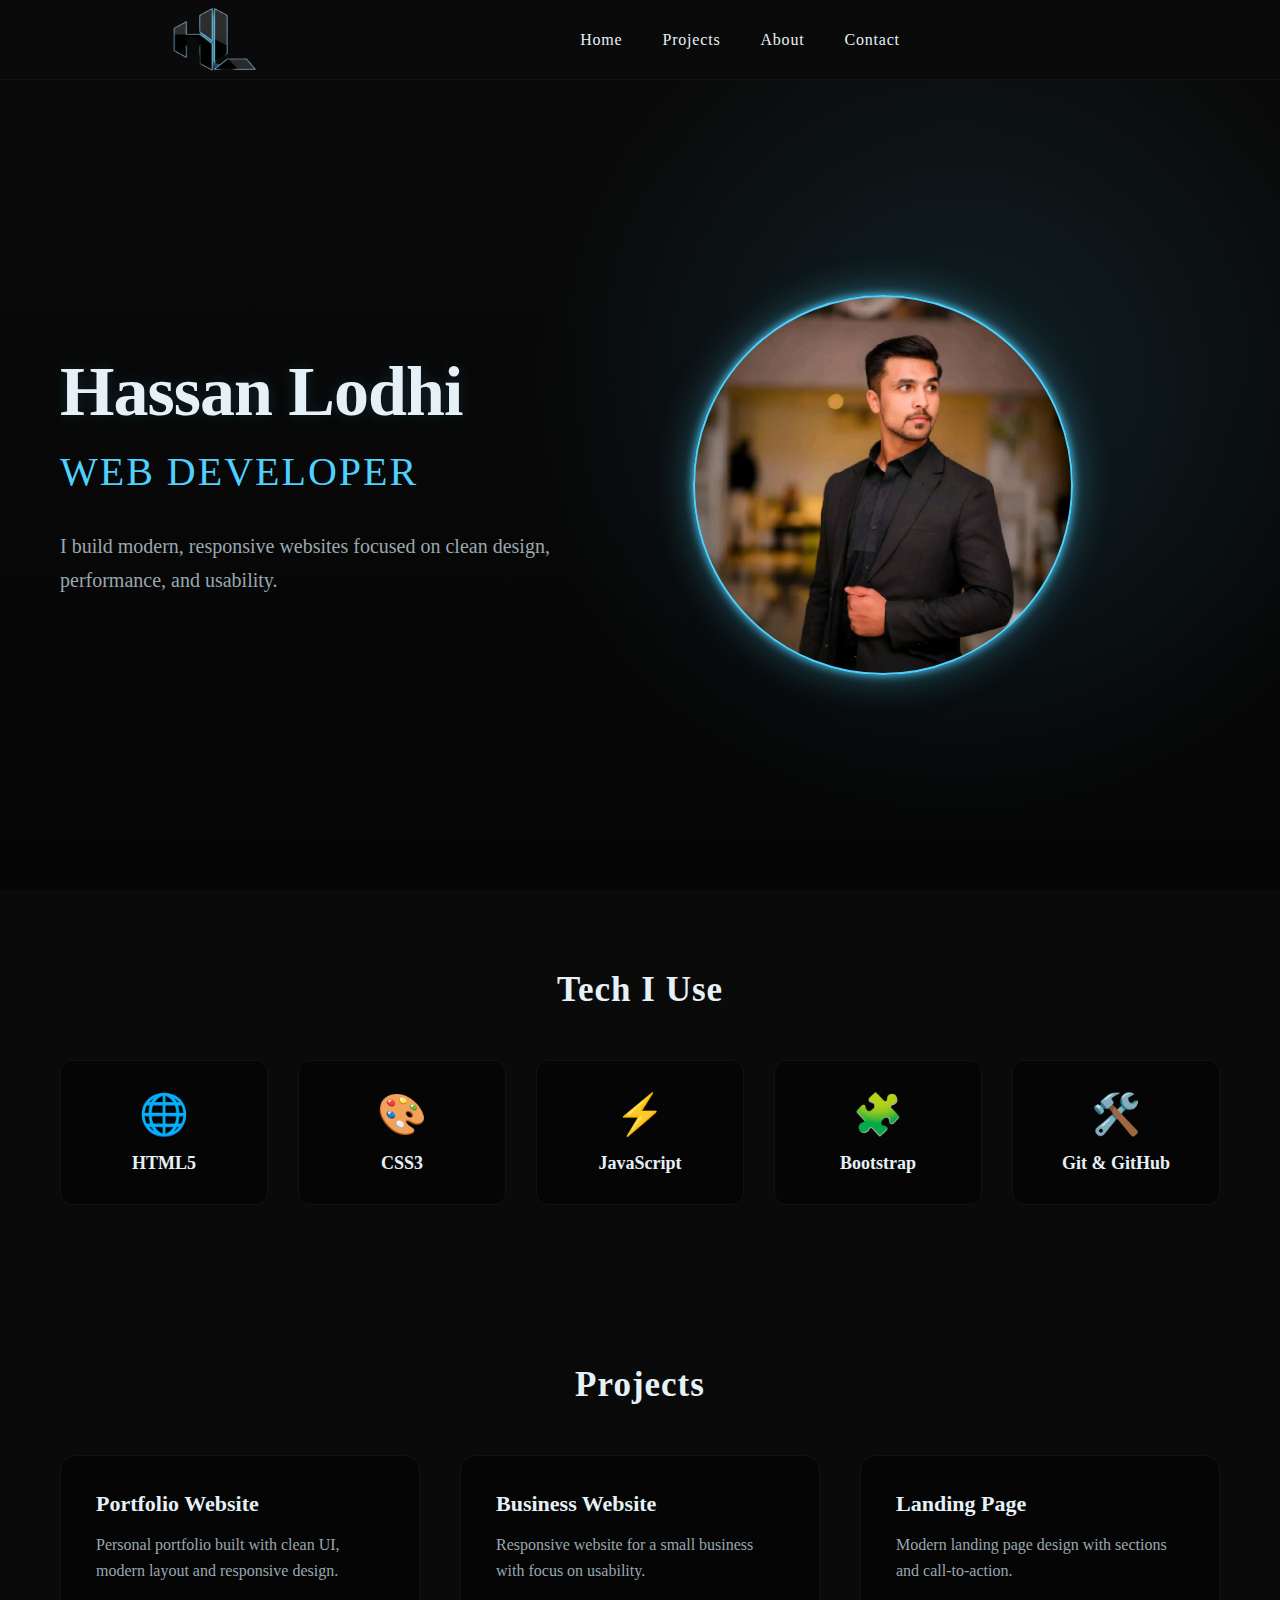
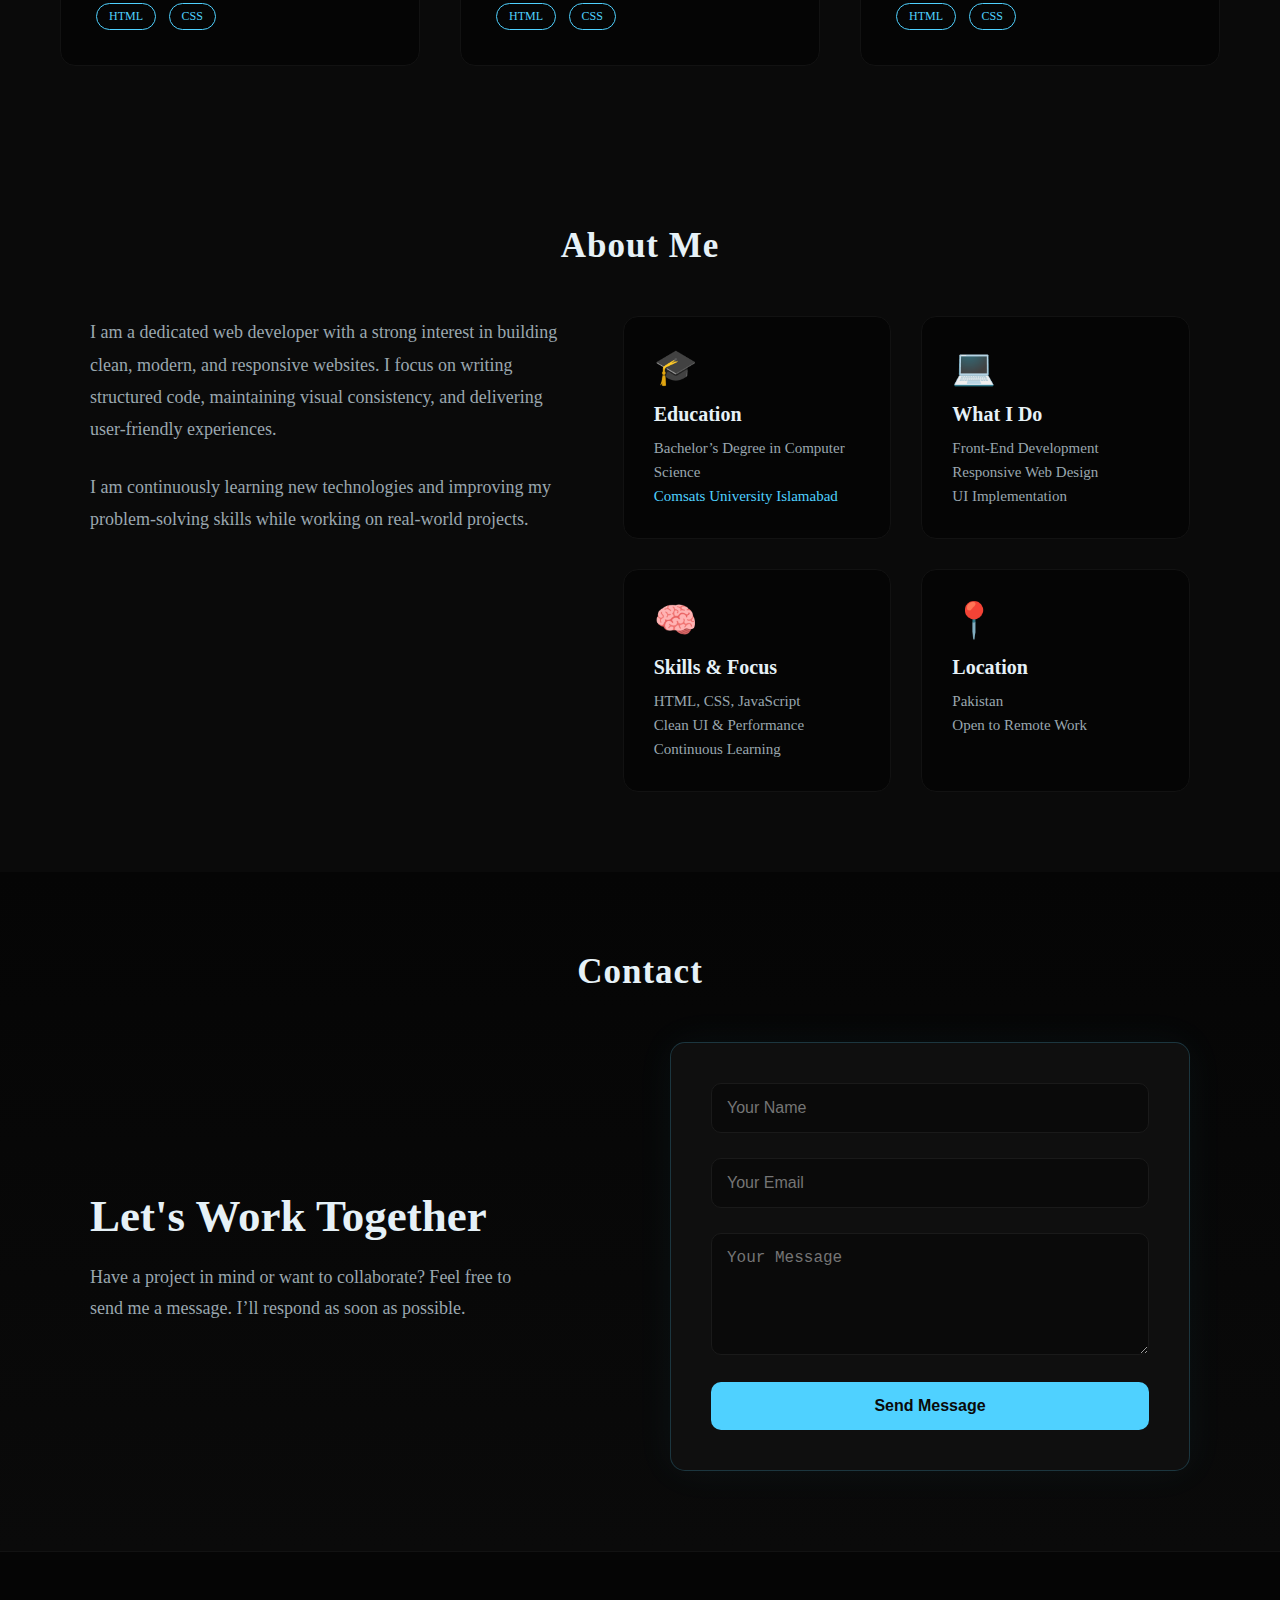
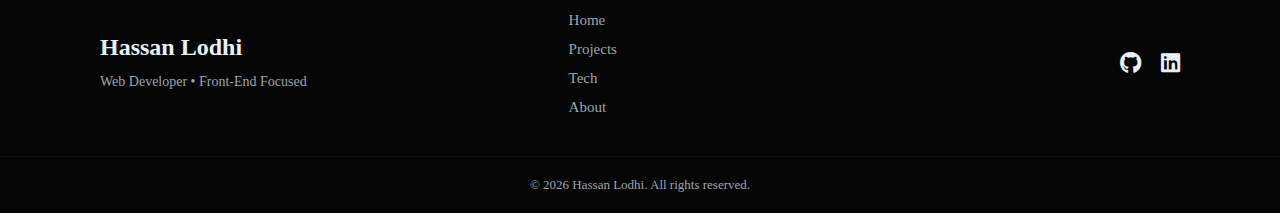
<file: index.html>
<!DOCTYPE html>
<html lang="en">
<head>
    <meta charset="UTF-8">
    <meta name="viewport" content="width=device-width, initial-scale=1.0">
    <link rel="stylesheet" href="portfolio.css">
    <link rel="stylesheet" href="https://cdnjs.cloudflare.com/ajax/libs/font-awesome/6.5.1/css/all.min.css"
/>
    <title>Document</title>
</head>
<body>
    <div class="navbar">
        <div class="logo"> <img src="./images/Adobe Express - file2.png" alt="Logo"></div>

        <ul class="nav-list">

          <li class="nav-item"><a href="#">Home</a></li>
          <li class="nav-item"><a href="#Projects">Projects</a></li>
          <li class="nav-item"><a href="#About">About</a></li>
          <li class="nav-item"><a href="#Contact">Contact</a></li>
        </ul>
    </div>

    <div class="hero">

        <div class="text">
            <div class="name"><h1>Hassan Lodhi</h1></div>
            <div class="role"><h2>Web Developer</h2></div>
            <div class="desc"><p>I build modern, responsive websites focused on clean design, performance, and usability.</p></div>
            <div class="buttons"></div>
        </div>
        <div class="image">

        </div>
    </div>
    
<section class="tech">
    <h2 class="section-title">Tech I Use</h2>

    <div class="tech-grid">
        <div class="tech-card">
            <span class="tech-icon">🌐</span>
            <h3>HTML5</h3>
        </div>
        <div class="tech-card">
            <span class="tech-icon">🎨</span>
            <h3>CSS3</h3>
        </div>
        <div class="tech-card">
            <span class="tech-icon">⚡</span>
            <h3>JavaScript</h3>
        </div>
        <div class="tech-card">
            <span class="tech-icon">🧩</span>
            <h3>Bootstrap</h3>
        </div>
        <div class="tech-card">
            <span class="tech-icon">🛠️</span>
            <h3>Git & GitHub</h3>
        </div>
    </div>
</section>


<section class="projects" id="Projects">
    <h2 class="section-title">Projects</h2>

    <div class="project-grid">
        <div class="project-card">
            <h3>Portfolio Website</h3>
            <p>Personal portfolio built with clean UI, modern layout and responsive design.</p>
            <span class="tag">HTML</span>
            <span class="tag">CSS</span>
        </div>

        <div class="project-card">
            <h3>Business Website</h3>
            <p>Responsive website for a small business with focus on usability.</p>
            <span class="tag">HTML</span>
            <span class="tag">CSS</span>
        </div>

        <div class="project-card">
            <h3>Landing Page</h3>
            <p>Modern landing page design with sections and call-to-action.</p>
            <span class="tag">HTML</span>
            <span class="tag">CSS</span>
        </div>
    </div>
</section>

<section class="about" id="About">
    <h2 class="section-title">About Me</h2>

    <div class="about-container">

        <div class="about-text">
            <p>
                I am a dedicated web developer with a strong interest in building
                clean, modern, and responsive websites. I focus on writing
                structured code, maintaining visual consistency, and delivering
                user-friendly experiences.
            </p>

            <p>
                I am continuously learning new technologies and improving my
                problem-solving skills while working on real-world projects.
            </p>
        </div>

        <div class="about-details">

            <div class="detail-card">
                <span class="detail-icon">🎓</span>
                <h3>Education</h3>
                <p>
                    Bachelor’s Degree in Computer Science <br>
                    <span>Comsats University Islamabad</span>
                </p>
            </div>

            <div class="detail-card">
                <span class="detail-icon">💻</span>
                <h3>What I Do</h3>
                <p>
                    Front-End Development <br>
                    Responsive Web Design <br>
                    UI Implementation
                </p>
            </div>

            <div class="detail-card">
                <span class="detail-icon">🧠</span>
                <h3>Skills & Focus</h3>
                <p>
                    HTML, CSS, JavaScript <br>
                    Clean UI & Performance <br>
                    Continuous Learning
                </p>
            </div>

            <div class="detail-card">
                <span class="detail-icon">📍</span>
                <h3>Location</h3>
                <p>
                    Pakistan <br>
                    Open to Remote Work
                </p>
            </div>

        </div>
    </div>
</section>

<section class="contact" id="Contact">
    <h2 class="section-title">Contact</h2>
    <div class="contact-container">
        
        <div class="contact-text">
            <h2>Let's Work Together</h2>
            <p>
                Have a project in mind or want to collaborate? 
                Feel free to send me a message. I’ll respond as soon as possible.
            </p>
        </div>

        <form class="contact-form">
            <div class="input-group">
                <input type="text" placeholder="Your Name" required>
            </div>

            <div class="input-group">
                <input type="email" placeholder="Your Email" required>
            </div>

            <div class="input-group">
                <textarea placeholder="Your Message" rows="5" required></textarea>
            </div>

            <button type="submit" class="contact-btn">Send Message</button>
        </form>

    </div>
</section>
<footer class="footer">
    <div class="footer-container">

        <div class="footer-brand">
            <h3>Hassan Lodhi</h3>
            <p>Web Developer • Front-End Focused</p>
        </div>

        <ul class="footer-links">
            <li><a href="#home">Home</a></li>
            <li><a href="#projects">Projects</a></li>
            <li><a href="#tech">Tech</a></li>
            <li><a href="#about">About</a></li>
        </ul>

       <div class="footer-social">
    <a href="https://github.com/HassanLodhi611" >
        <i class="fa-brands fa-github"></i>
    </a>
    <a href="https://www.linkedin.com/in/hassan-lodhi-2a93b9327/"  >
        <i class="fa-brands fa-linkedin"></i>
    </a>
</div>

    </div>

    <div class="footer-bottom">
        <p>© 2026 Hassan Lodhi. All rights reserved.</p>
    </div>
</footer>


</body>
</html>
</file>
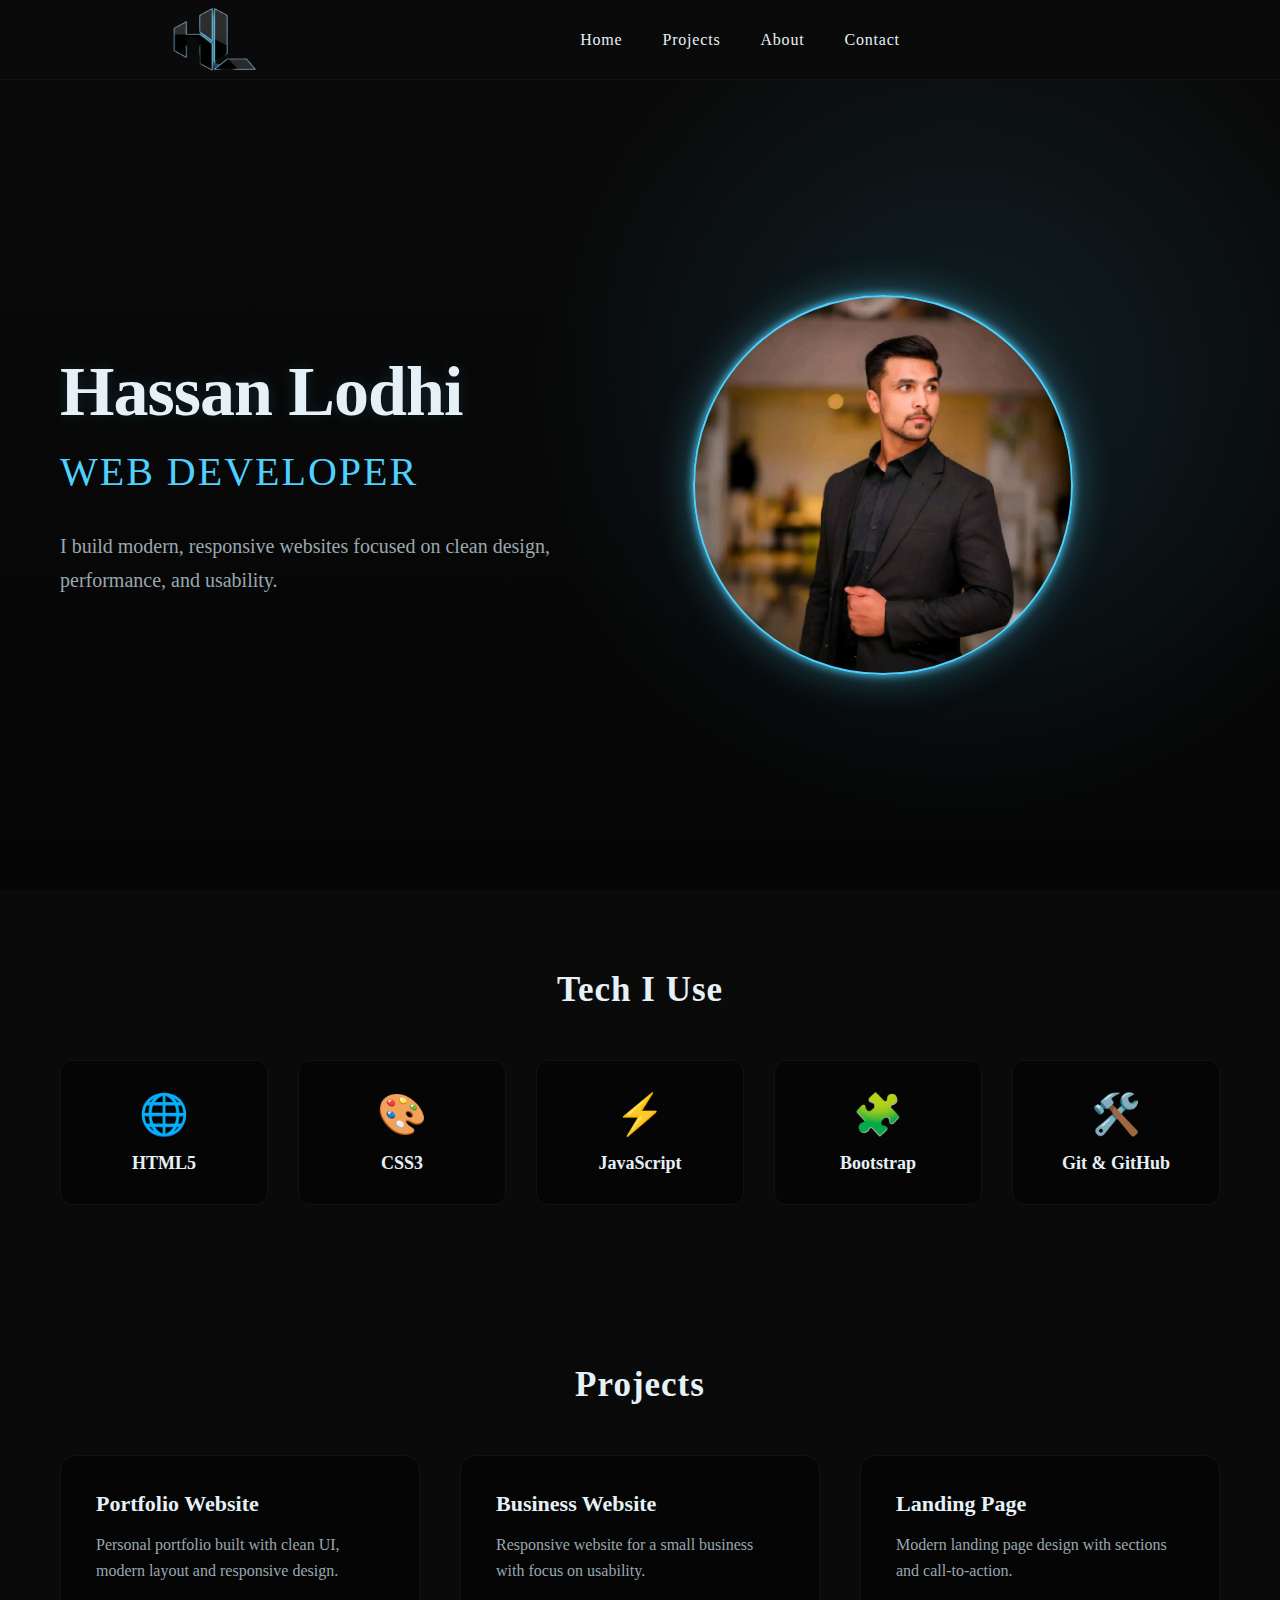
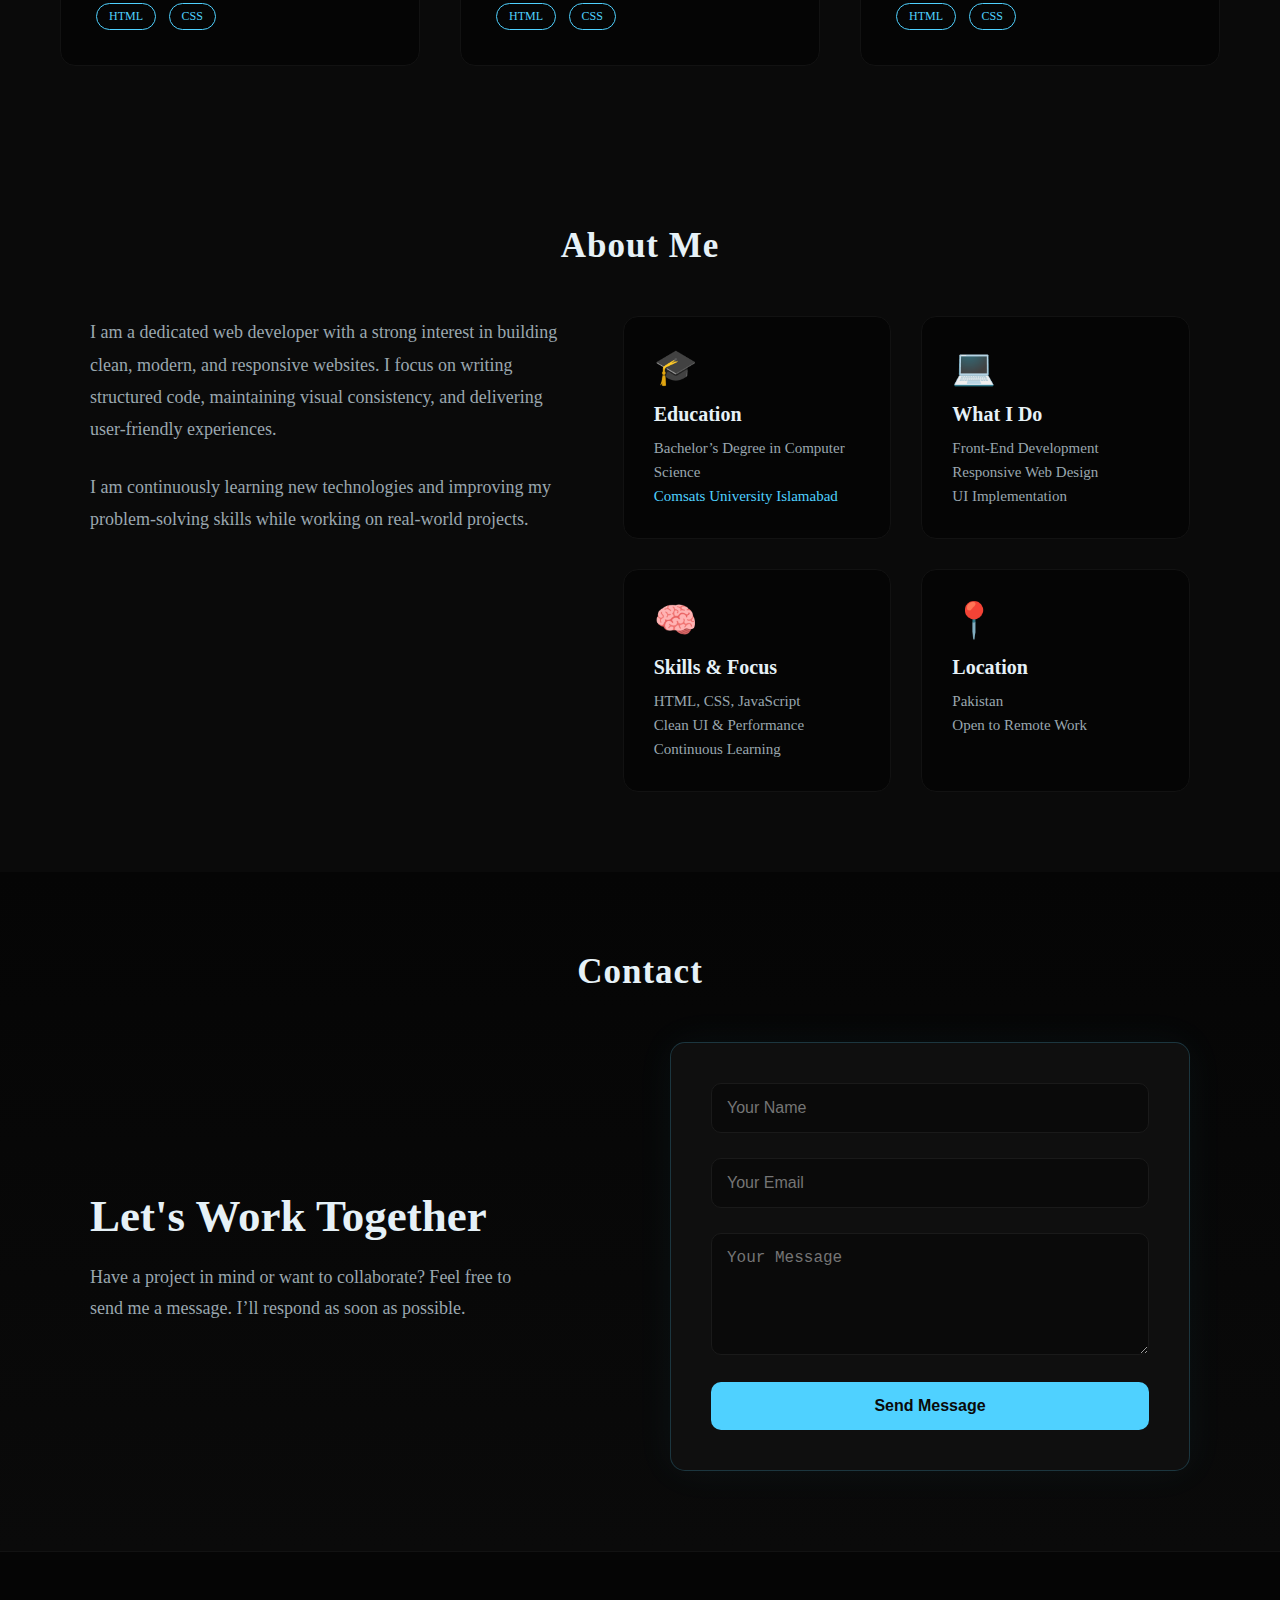
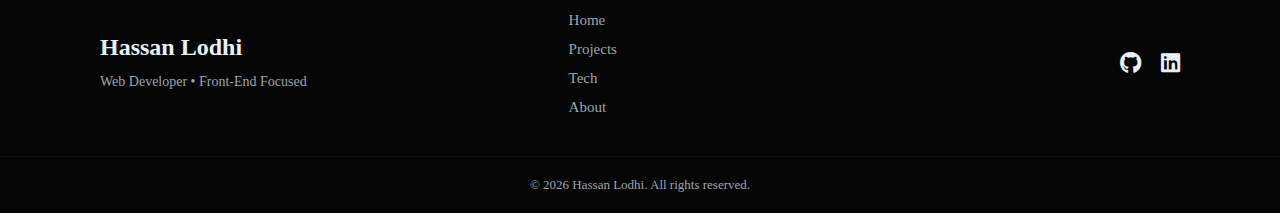
<file: portfolio.html>
<!DOCTYPE html>
<html lang="en">
<head>
    <meta charset="UTF-8">
    <meta name="viewport" content="width=device-width, initial-scale=1.0">
    <link rel="stylesheet" href="portfolio.css">
    <link rel="stylesheet" href="https://cdnjs.cloudflare.com/ajax/libs/font-awesome/6.5.1/css/all.min.css"
/>
    <title>Document</title>
</head>
<body>
    <div class="navbar">
        <div class="logo"> <img src="./images/Adobe Express - file2.png" alt="Logo"></div>

        <ul class="nav-list">

          <li class="nav-item"><a href="portfolio.html">Home</a></li>
          <li class="nav-item"><a href="#Projects">Projects</a></li>
          <li class="nav-item"><a href="#About">About</a></li>
          <li class="nav-item"><a href="#Contact">Contact</a></li>
        </ul>
    </div>

    <div class="hero">

        <div class="text">
            <div class="name"><h1>Hassan Lodhi</h1></div>
            <div class="role"><h2>Web Developer</h2></div>
            <div class="desc"><p>I build modern, responsive websites focused on clean design, performance, and usability.</p></div>
            <div class="buttons"></div>
        </div>
        <div class="image">

        </div>
    </div>
    
<section class="tech">
    <h2 class="section-title">Tech I Use</h2>

    <div class="tech-grid">
        <div class="tech-card">
            <span class="tech-icon">🌐</span>
            <h3>HTML5</h3>
        </div>
        <div class="tech-card">
            <span class="tech-icon">🎨</span>
            <h3>CSS3</h3>
        </div>
        <div class="tech-card">
            <span class="tech-icon">⚡</span>
            <h3>JavaScript</h3>
        </div>
        <div class="tech-card">
            <span class="tech-icon">🧩</span>
            <h3>Bootstrap</h3>
        </div>
        <div class="tech-card">
            <span class="tech-icon">🛠️</span>
            <h3>Git & GitHub</h3>
        </div>
    </div>
</section>


<section class="projects" id="Projects">
    <h2 class="section-title">Projects</h2>

    <div class="project-grid">
        <div class="project-card">
            <h3>Portfolio Website</h3>
            <p>Personal portfolio built with clean UI, modern layout and responsive design.</p>
            <span class="tag">HTML</span>
            <span class="tag">CSS</span>
        </div>

        <div class="project-card">
            <h3>Business Website</h3>
            <p>Responsive website for a small business with focus on usability.</p>
            <span class="tag">HTML</span>
            <span class="tag">CSS</span>
        </div>

        <div class="project-card">
            <h3>Landing Page</h3>
            <p>Modern landing page design with sections and call-to-action.</p>
            <span class="tag">HTML</span>
            <span class="tag">CSS</span>
        </div>
    </div>
</section>

<section class="about" id="About">
    <h2 class="section-title">About Me</h2>

    <div class="about-container">

        <div class="about-text">
            <p>
                I am a dedicated web developer with a strong interest in building
                clean, modern, and responsive websites. I focus on writing
                structured code, maintaining visual consistency, and delivering
                user-friendly experiences.
            </p>

            <p>
                I am continuously learning new technologies and improving my
                problem-solving skills while working on real-world projects.
            </p>
        </div>

        <div class="about-details">

            <div class="detail-card">
                <span class="detail-icon">🎓</span>
                <h3>Education</h3>
                <p>
                    Bachelor’s Degree in Computer Science <br>
                    <span>Comsats University Islamabad</span>
                </p>
            </div>

            <div class="detail-card">
                <span class="detail-icon">💻</span>
                <h3>What I Do</h3>
                <p>
                    Front-End Development <br>
                    Responsive Web Design <br>
                    UI Implementation
                </p>
            </div>

            <div class="detail-card">
                <span class="detail-icon">🧠</span>
                <h3>Skills & Focus</h3>
                <p>
                    HTML, CSS, JavaScript <br>
                    Clean UI & Performance <br>
                    Continuous Learning
                </p>
            </div>

            <div class="detail-card">
                <span class="detail-icon">📍</span>
                <h3>Location</h3>
                <p>
                    Pakistan <br>
                    Open to Remote Work
                </p>
            </div>

        </div>
    </div>
</section>

<section class="contact" id="Contact">
    <h2 class="section-title">Contact</h2>
    <div class="contact-container">
        
        <div class="contact-text">
            <h2>Let's Work Together</h2>
            <p>
                Have a project in mind or want to collaborate? 
                Feel free to send me a message. I’ll respond as soon as possible.
            </p>
        </div>

        <form class="contact-form">
            <div class="input-group">
                <input type="text" placeholder="Your Name" required>
            </div>

            <div class="input-group">
                <input type="email" placeholder="Your Email" required>
            </div>

            <div class="input-group">
                <textarea placeholder="Your Message" rows="5" required></textarea>
            </div>

            <button type="submit" class="contact-btn">Send Message</button>
        </form>

    </div>
</section>
<footer class="footer">
    <div class="footer-container">

        <div class="footer-brand">
            <h3>Hassan Lodhi</h3>
            <p>Web Developer • Front-End Focused</p>
        </div>

        <ul class="footer-links">
            <li><a href="#home">Home</a></li>
            <li><a href="#projects">Projects</a></li>
            <li><a href="#tech">Tech</a></li>
            <li><a href="#about">About</a></li>
        </ul>

       <div class="footer-social">
    <a href="https://github.com/HassanLodhi611" >
        <i class="fa-brands fa-github"></i>
    </a>
    <a href="https://www.linkedin.com/in/hassan-lodhi-2a93b9327/"  >
        <i class="fa-brands fa-linkedin"></i>
    </a>
</div>

    </div>

    <div class="footer-bottom">
        <p>© 2026 Hassan Lodhi. All rights reserved.</p>
    </div>
</footer>


</body>
</html>
</file>
<file: portfolio.css>
*{
margin: 0;
padding: 0;
box-sizing: border-box;
}

html{
    font-size: 62.5%;
}

.navbar {
    background-color: #0A0A0A;
    display: flex;
    align-items: center;
    padding: 0 6rem;
    height: 8rem;
    border-bottom: 1px solid #121212;
}

.logo{
    margin-left: 10rem;
}

.logo img{
    width: 10rem;
    height: 7rem;
}

.nav-list {
    display: flex;
    align-items: center;
    gap: 4rem;
    margin: auto;
}

.nav-item{
   list-style: none;
}

.nav-item a {
    color: #E6F1F7;
    text-decoration: none;
    font-size: 1.6rem;
    font-weight: 500;
    letter-spacing: 0.05em;
    transition: all 0.3s ease;
}

.nav-item a:hover{
    color: #4FD1FF;
    border-bottom: 1px solid #4FD1FF;
}


.hero {
    min-height: 90vh;
    display: grid;
    grid-template-columns: 1.2fr 1fr;
    align-items: center;
    padding: 0 6rem;

    background:
        radial-gradient(
            circle at 75% 40%,
            rgba(79, 209, 255, 0.12),
            transparent 40%
        ),
        linear-gradient(
            180deg,
            #0A0A0A 0%,
            #050505 100%
        );

    color: #4FD1FF;
}


.text {
    display: flex;
    flex-direction: column;
    gap: 2rem;
}

.name h1{
    font-size: 7rem;
    color:#E6F1F7;
    line-height: 1.1;
    letter-spacing: -1px;

    text-shadow: 0 0 15px rgba(79, 209, 255, 0.15);

    
}


.role h2{
    font-size:4rem;
    color: #4FD1FF;
    line-height: 1.1;
    font-weight: 500;
    letter-spacing: 2px;
    text-transform: uppercase;

    position: relative;

   
}

.desc p{
    font-size: 2rem;
    color: #9AA7AF;
    max-width: 50rem;
    line-height: 1.7;
    margin-top: 1.5rem;

}


.image {
    width: 38rem;
    height: 38rem;
    border-radius: 50%;
    background-image: url("./images/My-Pic.jpg");
    background-size: cover;
    background-position: center;
    border: 2px solid #4FD1FF;

    box-shadow: 
        0 0 10px #4FD1FF,
        0 0 40px rgba(79, 209, 255, 0.4);

    transition: all 0.4s ease;
}

.image:hover {
    transform: scale(1.05);
    box-shadow: 
        0 0 30px #4FD1FF,
        0 0 30px rgba(79, 209, 255, 0.7);
}

/* COMMON SECTION STYLES */
section {
    padding: 8rem 6rem;
    background-color: #0A0A0A;
}

.section-title {
    font-size: 3.5rem;
    color: #E6F1F7;
    margin-bottom: 5rem;
    text-align: center;
    letter-spacing: 1px;
}

/* TECH STACK */
.tech-grid {
    display: grid;
    grid-template-columns: repeat(auto-fit, minmax(18rem, 1fr));
    gap: 3rem;
}

.tech-card {
    background: #050505;
    border: 1px solid #121212;
    padding: 3rem;
    text-align: center;
    border-radius: 1.2rem;
    transition: all 0.3s ease;
}

.tech-card:hover {
    border-color: #4FD1FF;
    box-shadow: 0 0 15px rgba(79, 209, 255, 0.25);
}

.tech-icon {
    font-size: 4rem;
    display: block;
    margin-bottom: 1.5rem;
}

.tech-card h3 {
    font-size: 1.8rem;
    color: #E6F1F7;
}

/* PROJECTS */
.project-grid {
    display: grid;
    grid-template-columns: repeat(auto-fit, minmax(28rem, 1fr));
    gap: 4rem;
}

.project-card {
    background: #050505;
    border: 1px solid #121212;
    padding: 3.5rem;
    border-radius: 1.5rem;
    transition: all 0.3s ease;
}

.project-card:hover {
    border-color: #4FD1FF;
    box-shadow: 0 0 20px rgba(79, 209, 255, 0.3);
}

.project-card h3 {
    font-size: 2.2rem;
    color: #E6F1F7;
    margin-bottom: 1.5rem;
}

.project-card p {
    font-size: 1.6rem;
    color: #9AA7AF;
    line-height: 1.6;
    margin-bottom: 2rem;
}

.tag {
    display: inline-block;
    padding: 0.5rem 1.2rem;
    border: 1px solid #4FD1FF;
    border-radius: 2rem;
    font-size: 1.2rem;
    color: #4FD1FF;
    margin-right: 1rem;
}

/* ABOUT */
/* ABOUT – DETAILED */
.about-container {
    max-width: 110rem;
    margin: auto;
    display: grid;
    grid-template-columns: 1fr 1.2fr;
    gap: 6rem;
    align-items: start;
}

.about-text p {
    font-size: 1.8rem;
    color: #9AA7AF;
    line-height: 1.8;
    margin-bottom: 2.5rem;
}

.about-details {
    display: grid;
    grid-template-columns: repeat(auto-fit, minmax(22rem, 1fr));
    gap: 3rem;
}

.detail-card {
    background: #050505;
    border: 1px solid #121212;
    padding: 3rem;
    border-radius: 1.5rem;
    transition: all 0.3s ease;
}

.detail-card:hover {
    border-color: #4FD1FF;
    box-shadow: 0 0 18px rgba(79, 209, 255, 0.25);
}

.detail-icon {
    font-size: 3.5rem;
    display: block;
    margin-bottom: 1.5rem;
}

.detail-card h3 {
    font-size: 2rem;
    color: #E6F1F7;
    margin-bottom: 1rem;
}

.detail-card p {
    font-size: 1.5rem;
    color: #9AA7AF;
    line-height: 1.6;
}

.detail-card p span {
    color: #4FD1FF;
}



.contact {
    padding: 8rem 6rem;
    background: linear-gradient(180deg, #050505 0%, #0A0A0A 100%);
}

.contact-container {
    max-width: 110rem;
    margin: auto;
    display: grid;
    grid-template-columns: 1fr 1fr;
    gap: 6rem;
    align-items: center;
}


.contact-text h2 {
    font-size: 4.5rem;
    color: #E6F1F7;
    margin-bottom: 2rem;
    position: relative;
}

.contact-text p {
    font-size: 1.8rem;
    color: #9AA7AF;
    line-height: 1.7;
    max-width: 45rem;
}

/* Contact Form */
.contact-form {
    background: #0F0F0F;
    padding: 4rem;
    border-radius: 1.5rem;
    border: 1px solid rgba(79, 209, 255, 0.2);
    box-shadow: 0 0 40px rgba(79, 209, 255, 0.05);
    display: flex;
    flex-direction: column;
    gap: 2.5rem;
}

/* Inputs */
.input-group input,
.input-group textarea {
    width: 100%;
    padding: 1.5rem;
    font-size: 1.6rem;
    border-radius: 1rem;
    border: 1px solid #1A1A1A;
    background-color: #0A0A0A;
    color: #E6F1F7;
    outline: none;
    transition: all 0.3s ease;
}

/* Focus Effect */
.input-group input:focus,
.input-group textarea:focus {
    border: 1px solid #4FD1FF;
    box-shadow: 0 0 15px rgba(79, 209, 255, 0.4);
}

/* Button */
.contact-btn {
    padding: 1.5rem;
    font-size: 1.6rem;
    font-weight: 600;
    border-radius: 1rem;
    border: none;
    cursor: pointer;
    background: #4FD1FF;
    color: #0A0A0A;
    transition: all 0.3s ease;
}

.contact-btn:hover {
    background: #3bb8e6;
    box-shadow: 0 0 20px #4FD1FF;
    transform: translateY(-3px);
}

/* FOOTER */
.footer {
    background: #050505;
    border-top: 1px solid #121212;
    color: #9AA7AF;
}

.footer-container {
    max-width: 120rem;
    margin: auto;
    padding: 6rem 6rem 4rem;
    display: grid;
    grid-template-columns: 1.5fr 1fr 1fr;
    gap: 4rem;
    align-items: center;
}

.footer-brand h3 {
    font-size: 2.4rem;
    color: #E6F1F7;
    margin-bottom: 1rem;
}

.footer-brand p {
    font-size: 1.4rem;
    line-height: 1.6;
}

.footer-links {
    list-style: none;
    display: flex;
    flex-direction: column;
    gap: 1.2rem;
}

.footer-links a {
    text-decoration: none;
    color: #9AA7AF;
    font-size: 1.5rem;
    transition: color 0.3s ease;
}

.footer-links a:hover {
    color: #4FD1FF;
}

.footer-social {
    display: flex;
    gap: 2rem;
    justify-content: flex-end;
}

.footer-social a {
    font-size: 2.2rem;
    text-decoration: none;
    color: #E6F1F7;
    transition: color 0.3s ease;
}

.footer-social a:hover {
    color: #4FD1FF;
}

.footer-bottom {
    text-align: center;
    padding: 2rem;
    border-top: 1px solid #121212;
    font-size: 1.3rem;
}

/* RESPONSIVE */
@media (max-width: 900px) {

     .navbar {
        flex-direction: column;
        height: auto;
        padding: 2rem;
        gap: 2rem;
    }

    .logo {
        margin-left: 0;
    }

    .nav-list {
        flex-wrap: wrap;
        justify-content: center;
        gap: 2.5rem;
        margin: 0;
    }
    .hero {
        grid-template-columns: 1fr;
        text-align: center;
        padding: 6rem 3rem;
    }

    .text {
        align-items: center;
    }

    .desc p {
        max-width: 100%;
    }

    .image {
        width: 30rem;
        height: 30rem;
        margin-top: 4rem;
    }
    .about-container {
        grid-template-columns: 1fr;
    }
    .contact-container {
        grid-template-columns: 1fr;
        text-align: center;
    }

    .contact-text h2::after {
        left: 50%;
        transform: translateX(-50%);
    }

    .contact-text p {
        margin: auto;
    }
    .footer-container {
        grid-template-columns: 1fr;
        text-align: center;
    }

    .footer-social {
        justify-content: center;
        margin-top: 2rem;
    }

}

@media (max-width: 768px) {
    .hero {
        grid-template-columns: 1fr;
        text-align: center;
        gap: 5rem;
    }

    .image {
        margin: auto;
    }

    section {
        padding: 6rem 3rem;
    }
}
@media (max-width: 500px) {
     .name h1 {
        font-size: 4.5rem;
    }

    .role h2 {
        font-size: 2.6rem;
        letter-spacing: 1px;
    }

    .desc p {
        font-size: 1.6rem;
    }

    .image {
        width: 24rem;
        height: 24rem;
    }
    .footer-container {
        padding: 4rem 3rem;
    }
}
</file>
